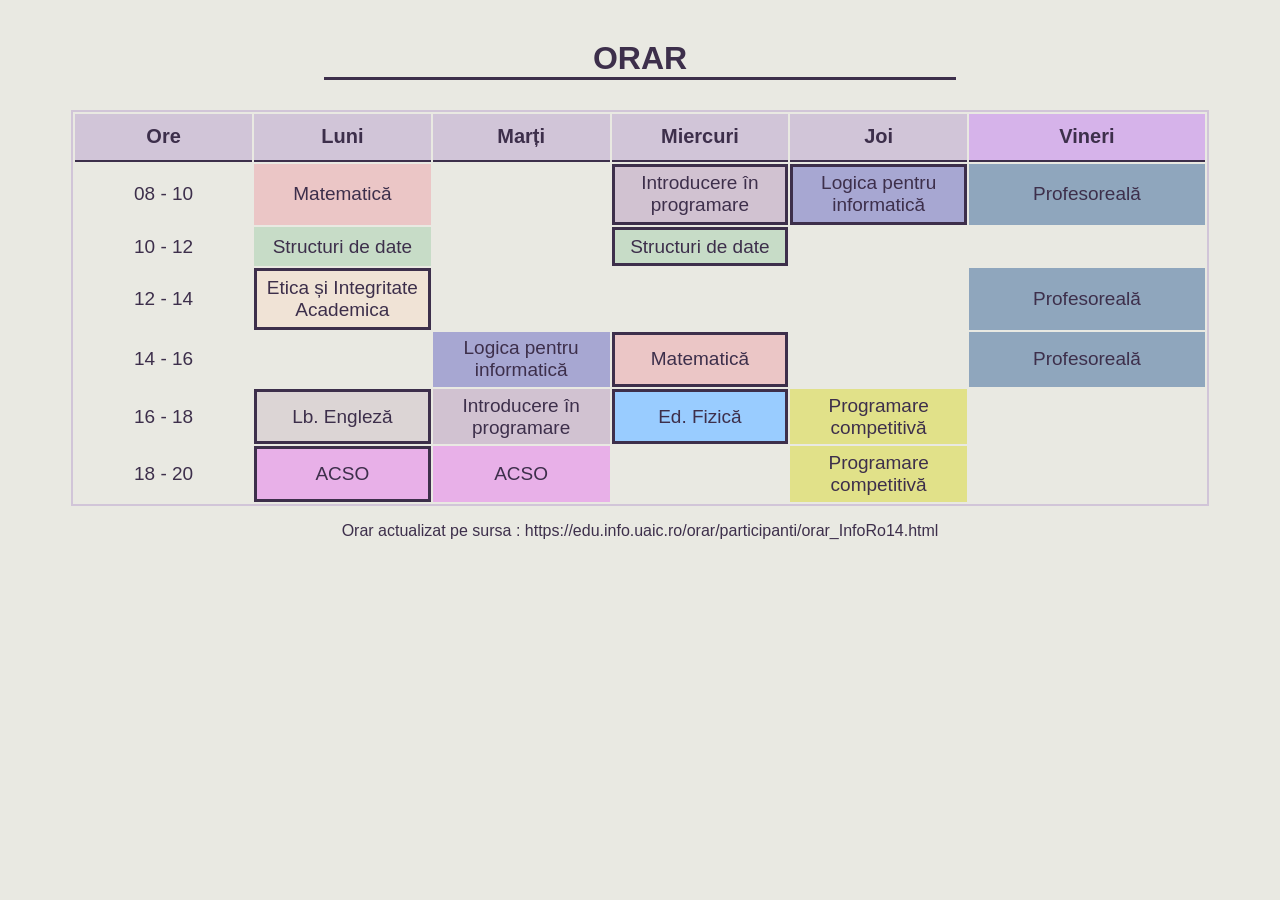
<file: index.html>
<!DOCTYPE html>

<html>
	<meta name="viewport" content="width=device-width, initial-scale=1">
	<meta charset="UTF-8">

	<head>
		<link rel = "stylesheet" href = "style.css">
		<link rel="icon" type="image/x-icon" href="icon.ico">
		
		<title> Orar GrupaR14✌️ </title>
	</head>
	
	<body>
		<h1> ORAR </h1>
		
		<table>
			<tr>
				<th id = ""> Ore </th>
				<th id = "luni"> Luni </th>
				<th id = "marti"> Marți </th>
				<th id = "miercuri"> Miercuri </th>
				<th id = "joi"> Joi </th>
				<th id = "vineri"> Vineri </th>
			</tr>
			
			<tr> 
				<td class = ""> 08 - 10 </td>
				<td class = "mate">  </td>
				<td class = "">  </td>
				<td class = "info" id = "seminar">  </td>
				<td class = "logica" id = "seminar">  </td>
				<td class = "mp">  </td>
			</tr>
			
			<tr> 
				<td class = ""> 10 - 12 </td>
				<td class = "str">  </td>
				<td class = "">  </td>
				<td class = "str" id = "seminar">  </td>
				<td class = "">  </td>
				<td class = "">  </td>
			</tr>
			
			<tr> 
				<td class = ""> 12 - 14 </td>
				<td class = "etica" id = "seminar">  </td>
				<td class = "">  </td>
				<td class = "">  </td>
				<td class = "">  </td>
				<td class = "mp">  </td>
			</tr>
			
			<tr> 
				<td class = ""> 14 - 16 </td>
				<td class = "">  </td>
				<td class = "logica">  </td>
				<td class = "mate" id = "seminar">  </td>
				<td class = "">  </td>
				<td class = "mp">  </td>
			</tr>
			
			<tr> 
				<td class = ""> 16 - 18 </td>
				<td class = "eng" id = "seminar">  </td>
				<td class = "info">  </td>
				<td class = "sport" id = "seminar">  </td>
				<td class = "pc">  </td>
				<td class = "">  </td>
			</tr>
			
			<tr> 
				<td class = ""> 18 - 20 </td>
				<td class = "acso" id = "seminar">  </td>
				<td class = "acso">  </td>
				<td class = "">  </td>
				<td class = "pc">  </td>
				<td class = "">  </td>
			</tr>
			
		</table>
		
		
		<p id = "demo">  </p>
		
		<a href = "https://edu.info.uaic.ro/orar/participanti/orar_InfoRo14.html"> Orar actualizat pe sursa : https://edu.info.uaic.ro/orar/participanti/orar_InfoRo14.html </a>
		
	</body>
	
	
	<script src="functionalitate.js"></script> 
</html>
</file>
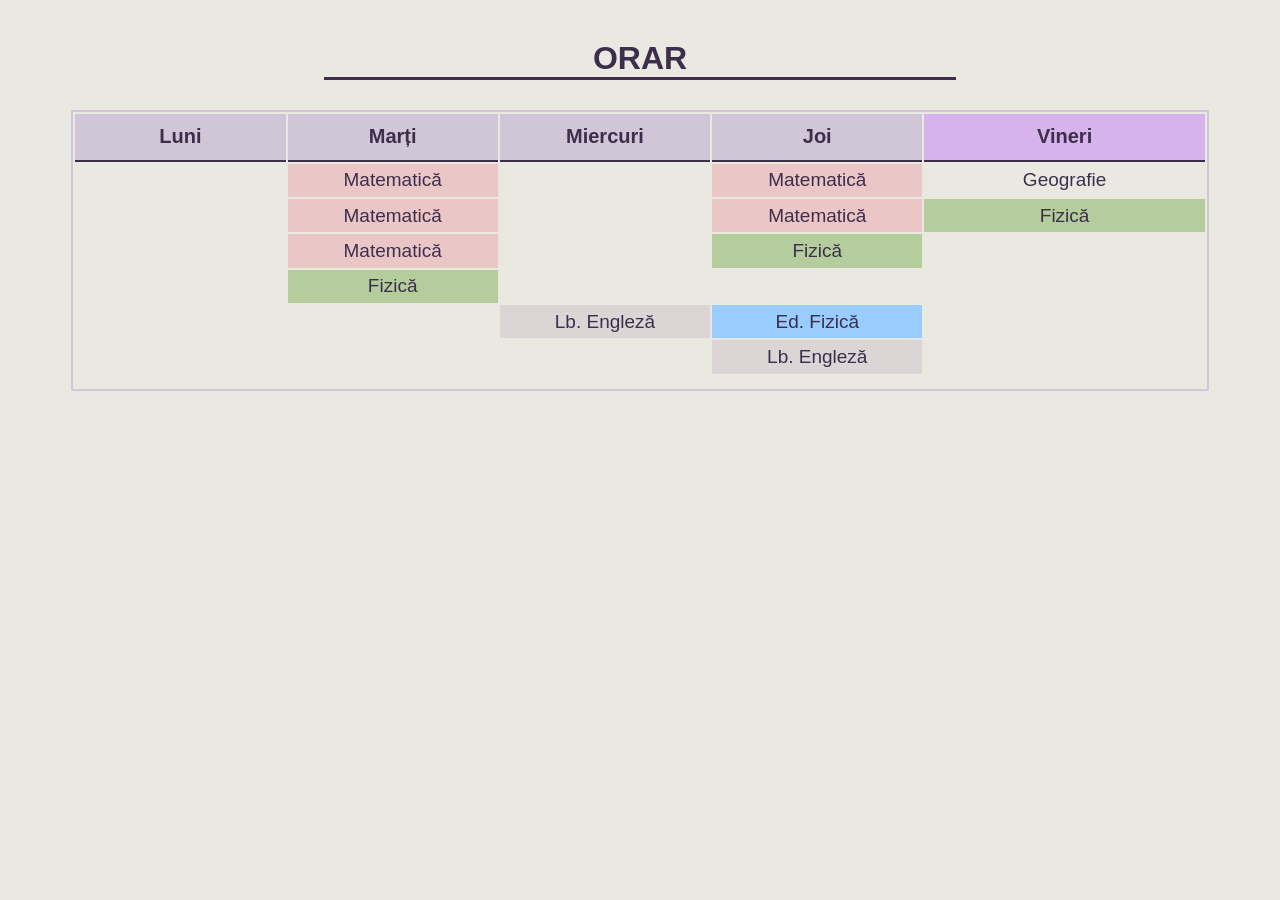
<file: orar.html>
<!DOCTYPE html>

<html>
	<meta name="viewport" content="width=device-width, initial-scale=1">
	<meta charset="UTF-8">

	<head>
		<link rel = "stylesheet" href = "style.css">
		<link rel="icon" type="image/x-icon" href="icon.ico">
		
		<title> Orar - 12B ✌️ </title>
	</head>
	
	<body>
		<h1> ORAR </h1>
		
		<table>
			<tr>
				<th id = "luni"> Luni </th>
				<th id = "marti"> Marți </th>
				<th id = "miercuri"> Miercuri </th>
				<th id = "joi"> Joi </th>
				<th id = "vineri"> Vineri </th>
			</tr>
			
			<tr> 
				<td class = "rom">  </td>
				<td class = "mate">  </td>
				<td class = "infoa">  </td>
				<td class = "mate">  </td>
				<td class = "geo">  </td>
			</tr>
			
			<tr> 
				<td class = "rom">  </td>
				<td class = "mate">  </td>
				<td class = "infoa">  </td>
				<td class = "mate">  </td>
				<td class = "fizica">  </td>
			</tr>
			
			<tr> 
				<td class = "bio">  </td>
				<td class = "mate">  </td>
				<td class = "infoa">  </td>
				<td class = "fizica">  </td>
				<td class = "chim">  </td>
			</tr>
			
			<tr> 
				<td class = "infot">  </td>
				<td class = "fizica">  </td>
				<td class = "filos">  </td>
				<td class = "franc">  </td>
				<td class = "infoa">  </td>
			</tr>
			
			<tr> 
				<td class = "IC">  </td>
				<td class = "infot">  </td>
				<td class = "eng">  </td>
				<td class = "sport">  </td>
				<td class = "infoa">  </td>
			</tr>
			
			<tr> 
				<td class = "dir">  </td>
				<td class = "rom">  </td>
				<td class = "franc">  </td>
				<td class = "eng">  </td>
				<td class = "">  </td>
			</tr>
			
			<tr> 
				<td class = "">  </td>
				<td class = "istorie">  </td>
				<td class = "religie">  </td>
				<td class = "">  </td>
				<td class = "">  </td>
			</tr>
		</table>
		
		
		<p id = "demo">  </p>
		
	</body>
	
	
	<script src="functionalitate.js"></script> 
</html>
</file>
<file: style.css>
body {
	background-color : #e9e9e2;
	text-align : center;
	font-family: 'Trebuchet MS', sans-serif;
	color : #3d2f4b;
}

h1{
	margin: auto;
	margin-top : 40px;
	text-align : center;
	border-bottom : 3px solid #3d2f4b;
	width : 50%;
}

a {
	margin: auto;
	text-align : center;
	color : #3d2f4b;
	text-decoration: none;
}

table{
	margin : auto;
	margin-top : 30px;
	border : 2px solid #d1c5d8;
	width : 90%;
}

table th {
	font-size : 20px;
	border-bottom : 2px solid #3d2f4b;
	width : 15%;
	padding : 1%;
	background-color : #d1c5d8;
}

table td {
	font-size : 19px;
	width : 15%;
	padding : 0.5%;
}

.mate {
	background-color : #ebc6c6;
}

.mate::before{
	content : "Matematică";
}

.etica {
	background-color : #f0e3d6;
}

.etica::before{
	content : "Etica și Integritate Academica";
}

.str {
	background-color : #c7dcc7;
}

.str::before{
	content : "Structuri de date";
}

.info {
	background-color : #d1c2d1;
	cursor : pointer;
}

.info::before{
	content : "Introducere în programare";
}

.logica {
	background-color : #a7a7d2;
}

.logica::before{
	content : "Logica pentru informatică";
}

.eng {
	background-color : #dcd5d5;
}

.eng::before{
	content : "Lb. Engleză";
}

.sport {
	background-color : #99ccff;
}

.sport::before{
	content : "Ed. Fizică";
}

.acso {
	background-color : #e8b0e8;
}

.acso::before{
	content : "ACSO";
}

.pc {
	background-color : #e1e189;
}

.pc::before{
	content : "Programare competitivă";
}

.mp {
	background-color : #8fa6bd;
}

.mp::before{
	content : "Profesoreală";
}

#seminar{
	border-color : #3d2f4b;
	border-style: solid;
	border-width: 3px;
}

----------------------------------------------

.geo {
	background-color : #88b9b9;
}

.geo::before{
	content : "Geografie";
}

.fizica {
	background-color : #b5cd9d;
}

.fizica::before{
	content : "Fizică";
}
</file>
